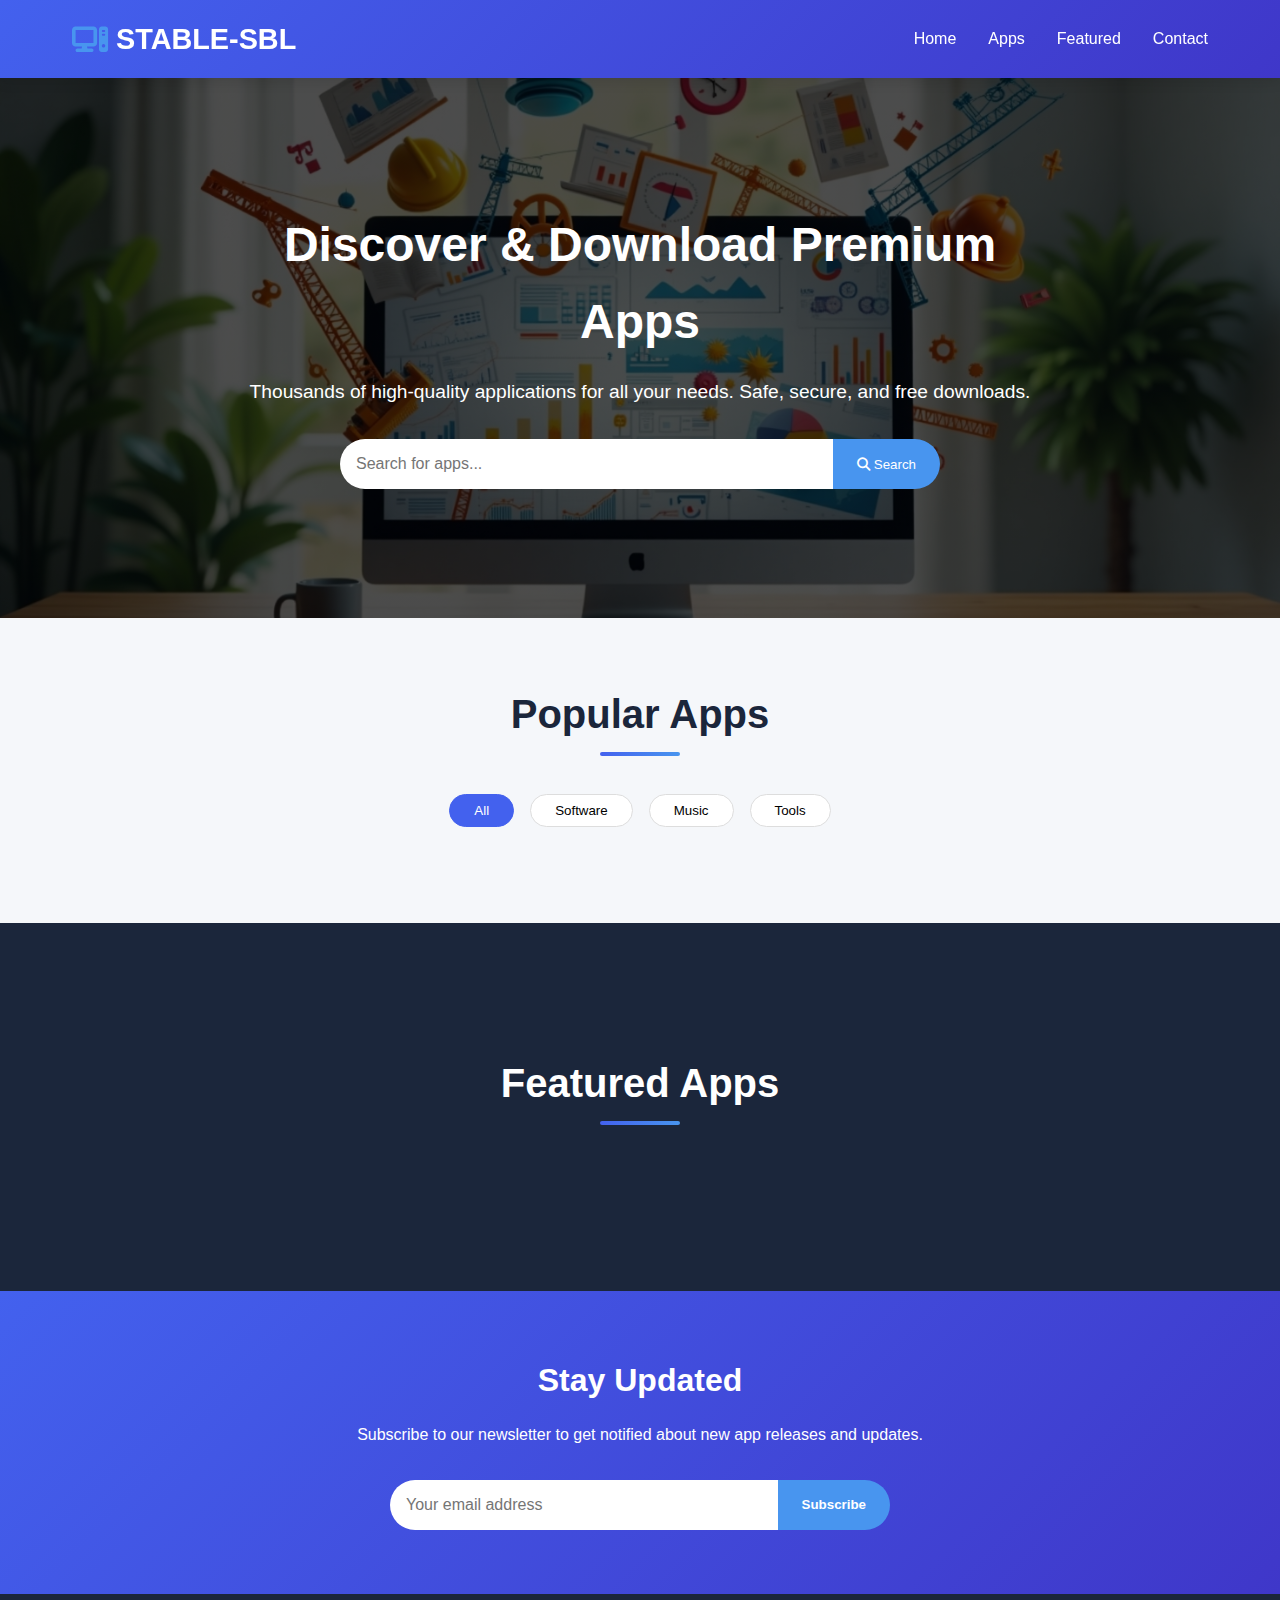
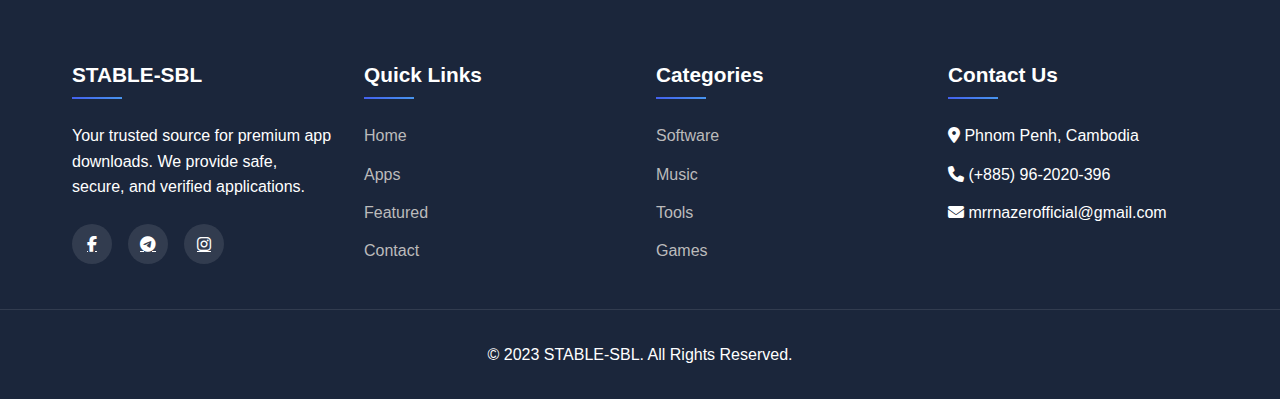
<file: templates/index.html>
<!DOCTYPE html>
<html lang="en">
<head>
    <meta charset="UTF-8">
    <meta name="viewport" content="width=device-width, initial-scale=1.0">
    <title>STABLE-SBL</title>
    <link rel="stylesheet" href="https://cdnjs.cloudflare.com/ajax/libs/font-awesome/6.4.0/css/all.min.css">
    <link rel="stylesheet" href="/static/css/styles.css">
    <link rel="icon" href="/static/img/favicon.ico" type="image/x-icon">
</head>
<body>
    <!-- Header -->
    <header>
        <nav class="navbar">
            <div class="logo">
                <i class="fa-solid fa-computer"></i>
                <span>STABLE-SBL</span>
            </div>
            <ul class="nav-links">
                <li><a href="#home">Home</a></li>
                <li><a href="#apps">Apps</a></li>
                <li><a href="#featured">Featured</a></li>
                <li><a href="https://t.me/ATHBONA">Contact</a></li>
            </ul>
            <div class="mobile-menu">
                <i class="fas fa-bars"></i>
            </div>
        </nav>
    </header>

    <!-- Hero Section -->
    <section class="hero" id="home">
        <div class="hero-content">
            <h1>Discover & Download Premium Apps</h1>
            <p>Thousands of high-quality applications for all your needs. Safe, secure, and free downloads.</p>
            <div class="search-bar">
                <input type="text" id="search-input" placeholder="Search for apps...">
                <button id="search-btn"><i class="fas fa-search"></i> Search</button>
            </div>
        </div>
    </section>

    <!-- Apps Section -->
    <section class="container" id="apps">
        <div class="section-title">
            <h2>Popular Apps</h2>
        </div>
        
        <div class="filter-buttons">
            <button class="filter-btn active" data-filter="all">All</button>
            <button class="filter-btn" data-filter="software">Software</button>
            <button class="filter-btn" data-filter="music">Music</button>
            <button class="filter-btn" data-filter="tools">Tools</button>
        </div>
        
        <div class="apps-grid" id="apps-container">
            <!-- Apps will be loaded here by JavaScript -->
        </div>
    </section>

    <!-- Featured Apps -->
    <section class="featured-apps" id="featured">
        <div class="container">
            <div class="section-title">
                <h2>Featured Apps</h2>
            </div>
            
            <div class="apps-grid" id="featured-container">
                <!-- Featured apps will be loaded here by JavaScript -->
            </div>
        </div>
    </section>

    <!-- Newsletter -->
    <section class="newsletter">
        <div class="newsletter-content">
            <h2>Stay Updated</h2>
            <p>Subscribe to our newsletter to get notified about new app releases and updates.</p>
            <form class="newsletter-form" id="newsletter-form">
                <input type="email" name="email" placeholder="Your email address" required>
                <button type="submit">Subscribe</button>
            </form>
            <div id="subscription-message" style="display: none; margin-top: 1rem;"></div>
        </div>
    </section>

    <!-- Footer -->
    <footer>
        <div class="footer-content">
            <div class="footer-column">
                <h3>STABLE-SBL</h3>
                <p>Your trusted source for premium app downloads. We provide safe, secure, and verified applications.</p>
                <div class="social-links">
                    <a href="https://www.facebook.com/at.bona.2025"><i class="fab fa-facebook-f"></i></a>
                    <a href="#"><i class="fab fa-telegram"></i></a>
                    <a href="#"><i class="fab fa-instagram"></i></a>
                </div>
            </div>
            
            <div class="footer-column">
                <h3>Quick Links</h3>
                <ul class="footer-links">
                    <li><a href="#home">Home</a></li>
                    <li><a href="#apps">Apps</a></li>
                    <li><a href="#featured">Featured</a></li>
                    <li><a href="https://t.me/ATHBONA">Contact</a></li>
                </ul>
            </div>
            
            <div class="footer-column">
                <h3>Categories</h3>
                <ul class="footer-links">
                    <li><a href="#">Software</a></li>
                    <li><a href="#">Music</a></li>
                    <li><a href="#">Tools</a></li>
                    <li><a href="#">Games</a></li>
                </ul>
            </div>
            
            <div class="footer-column">
                <h3>Contact Us</h3>
                <ul class="footer-links">
                    <li><i class="fas fa-map-marker-alt"></i> Phnom Penh, Cambodia</li>
                    <li><i class="fas fa-phone"></i> (+885) 96-2020-396</li>
                    <li><i class="fas fa-envelope"></i> mrrnazerofficial@gmail.com</li>
                </ul>
            </div>
        </div>
        
        <div class="footer-bottom">
            <p>&copy; 2023 STABLE-SBL. All Rights Reserved.</p>
        </div>
    </footer>

    <script src="/static/js/main.js"></script>
</body>
</html>
</file>
<file: static/css/styles.css>
:root {
    --primary: #4361ee;
    --secondary: #3f37c9;
    --accent: #4895ef;
    --dark: #1b263b;
    --light: #f8f9fa;
    --success: #4cc9f0;
    --danger: #f72585;
    --warning: #f8961e;
}

* {
    margin: 0;
    padding: 0;
    box-sizing: border-box;
}

body {
    font-family: 'Poppins', sans-serif;
    background-color: #f5f7fa;
    color: var(--dark);
    line-height: 1.6;
}

/* Header Styles */
header {
    background: linear-gradient(135deg, var(--primary), var(--secondary));
    color: white;
    padding: 1rem 0;
    box-shadow: 0 4px 12px rgba(0, 0, 0, 0.1);
    position: sticky;
    top: 0;
    z-index: 100;
}

.navbar {
    display: flex;
    justify-content: space-between;
    align-items: center;
    max-width: 1200px;
    margin: 0 auto;
    padding: 0 2rem;
}

.logo {
    font-size: 1.8rem;
    font-weight: 700;
    display: flex;
    align-items: center;
}

.logo i {
    margin-right: 0.5rem;
    color: var(--accent);
}

.nav-links {
    display: flex;
    list-style: none;
}

.nav-links li {
    margin-left: 2rem;
}

.nav-links a {
    color: white;
    text-decoration: none;
    font-weight: 500;
    transition: all 0.3s ease;
    padding: 0.5rem 0;
    position: relative;
}

.nav-links a:hover {
    color: var(--accent);
}

.nav-links a::after {
    content: '';
    position: absolute;
    bottom: 0;
    left: 0;
    width: 0;
    height: 2px;
    background-color: var(--accent);
    transition: width 0.3s ease;
}

.nav-links a:hover::after {
    width: 100%;
}

.mobile-menu {
    display: none;
    font-size: 1.5rem;
    cursor: pointer;
}

/* Hero Section */
.hero {
    background: linear-gradient(rgba(0, 0, 0, 0.7), rgba(0, 0, 0, 0.7)), url('../img/sbl/sbl3.jpg'); 
    background-size: cover;
    background-position: center;
    height: 60vh;
    display: flex;
    align-items: center;
    justify-content: center;
    text-align: center;
    color: white;
    padding: 0 2rem;
}

.hero-content {
    max-width: 800px;
}

.hero h1 {
    font-size: 3rem;
    margin-bottom: 1rem;
    animation: fadeIn 1s ease;
}

.hero p {
    font-size: 1.2rem;
    margin-bottom: 2rem;
    animation: fadeIn 1.5s ease;
}

.search-bar {
    display: flex;
    max-width: 600px;
    margin: 0 auto;
    animation: fadeIn 2s ease;
}

.search-bar input {
    flex: 1;
    padding: 1rem;
    border: none;
    border-radius: 50px 0 0 50px;
    font-size: 1rem;
    outline: none;
}

.search-bar button {
    padding: 1rem 1.5rem;
    background-color: var(--accent);
    color: white;
    border: none;
    border-radius: 0 50px 50px 0;
    cursor: pointer;
    transition: all 0.3s ease;
}

.search-bar button:hover {
    background-color: var(--primary);
}

/* Apps Section */
.container {
    max-width: 1200px;
    margin: 4rem auto;
    padding: 0 2rem;
}

.section-title {
    text-align: center;
    margin-bottom: 3rem;
    position: relative;
}

.section-title h2 {
    font-size: 2.5rem;
    color: var(--dark);
    display: inline-block;
    position: relative;
}

.section-title h2::after {
    content: '';
    position: absolute;
    bottom: -10px;
    left: 50%;
    transform: translateX(-50%);
    width: 80px;
    height: 4px;
    background: linear-gradient(to right, var(--primary), var(--accent));
    border-radius: 2px;
}

.filter-buttons {
    display: flex;
    justify-content: center;
    flex-wrap: wrap;
    margin-bottom: 2rem;
    gap: 1rem;
}

.filter-btn {
    padding: 0.5rem 1.5rem;
    background-color: white;
    border: 1px solid #ddd;
    border-radius: 50px;
    cursor: pointer;
    transition: all 0.3s ease;
    font-weight: 500;
}

.filter-btn.active, .filter-btn:hover {
    background-color: var(--primary);
    color: white;
    border-color: var(--primary);
}

.apps-grid {
    display: grid;
    grid-template-columns: repeat(auto-fill, minmax(300px, 1fr));
    gap: 2rem;
}

.app-card {
    background-color: white;
    border-radius: 10px;
    overflow: hidden;
    box-shadow: 0 5px 15px rgba(0, 0, 0, 0.1);
    transition: transform 0.3s ease, box-shadow 0.3s ease;
    position: relative;
    cursor: pointer;
}

.app-card:hover {
    transform: translateY(-10px);
    box-shadow: 0 15px 30px rgba(0, 0, 0, 0.2);
}

.app-badge {
    position: absolute;
    top: 10px;
    right: 10px;
    background-color: var(--danger);
    color: white;
    padding: 0.3rem 0.8rem;
    border-radius: 50px;
    font-size: 0.8rem;
    font-weight: 600;
}

.app-image {
    height: 200px;
    overflow: hidden;
}

.app-image img {
    width: 100%;
    height: 100%;
    object-fit: cover;
    transition: transform 0.5s ease;
}

.app-card:hover .app-image img {
    transform: scale(1.1);
}

.app-content {
    padding: 1.5rem;
}

.app-title {
    font-size: 1.3rem;
    margin-bottom: 0.5rem;
    color: var(--dark);
}

.app-developer {
    color: #666;
    font-size: 0.9rem;
    margin-bottom: 1rem;
}

.app-description {
    margin-bottom: 1.5rem;
    color: #555;
    font-size: 0.95rem;
}

.app-meta {
    display: flex;
    justify-content: space-between;
    align-items: center;
    margin-bottom: 1rem;
    font-size: 0.9rem;
}

.app-rating {
    color: var(--warning);
}

.app-size {
    color: #666;
}

.download-btn {
    display: block;
    width: 100%;
    padding: 0.8rem;
    background: linear-gradient(to right, var(--primary), var(--accent));
    color: white;
    text-align: center;
    text-decoration: none;
    border-radius: 5px;
    font-weight: 600;
    transition: all 0.3s ease;
}

.download-btn:hover {
    background: linear-gradient(to right, var(--secondary), var(--primary));
    box-shadow: 0 5px 15px rgba(67, 97, 238, 0.4);
}

/* App Detail Page */
.app-detail {
    margin-top: 2rem;
}

.back-button {
    margin-bottom: 2rem;
}

.btn-back {
    display: inline-flex;
    align-items: center;
    gap: 0.5rem;
    color: var(--primary);
    text-decoration: none;
    font-weight: 600;
    transition: all 0.3s ease;
}

.btn-back:hover {
    color: var(--secondary);
}

.app-detail-content {
    display: grid;
    grid-template-columns: 1fr 1fr;
    gap: 3rem;
    align-items: start;
}

.app-detail-image {
    border-radius: 10px;
    overflow: hidden;
    box-shadow: 0 5px 15px rgba(0, 0, 0, 0.1);
}

.app-detail-image img {
    width: 100%;
    height: auto;
    display: block;
}

.app-detail-info h1 {
    font-size: 2.5rem;
    margin-bottom: 0.5rem;
    color: var(--dark);
}

.app-detail-info .app-meta {
    margin: 1.5rem 0;
    font-size: 1rem;
}

.app-detail-info .app-description {
    font-size: 1.1rem;
    line-height: 1.8;
    margin-bottom: 2rem;
}

/* Featured Apps */
.featured-apps {
    background-color: var(--dark);
    padding: 4rem 0;
    color: white;
}

.featured-apps .section-title h2 {
    color: white;
}

.featured-apps .app-card {
    background-color: #2a3a5a;
}

.featured-apps .app-title {
    color: white;
}

.featured-apps .app-developer, 
.featured-apps .app-description, 
.featured-apps .app-size {
    color: #bbb;
}

/* Newsletter */
.newsletter {
    background: linear-gradient(135deg, var(--primary), var(--secondary));
    padding: 4rem 0;
    color: white;
    text-align: center;
}

.newsletter-content {
    max-width: 600px;
    margin: 0 auto;
}

.newsletter h2 {
    font-size: 2rem;
    margin-bottom: 1rem;
}

.newsletter p {
    margin-bottom: 2rem;
}

.newsletter-form {
    display: flex;
    max-width: 500px;
    margin: 0 auto;
}

.newsletter-form input {
    flex: 1;
    padding: 1rem;
    border: none;
    border-radius: 50px 0 0 50px;
    font-size: 1rem;
    outline: none;
}

.newsletter-form button {
    padding: 1rem 1.5rem;
    background-color: var(--accent);
    color: white;
    border: none;
    border-radius: 0 50px 50px 0;
    cursor: pointer;
    transition: all 0.3s ease;
    font-weight: 600;
}

.newsletter-form button:hover {
    background-color: var(--primary);
}

/* Footer */
footer {
    background-color: var(--dark);
    color: white;
    padding: 4rem 0 2rem;
}

.footer-content {
    max-width: 1200px;
    margin: 0 auto;
    display: grid;
    grid-template-columns: repeat(auto-fit, minmax(250px, 1fr));
    gap: 2rem;
    padding: 0 2rem;
}

.footer-column h3 {
    font-size: 1.3rem;
    margin-bottom: 1.5rem;
    position: relative;
    padding-bottom: 0.5rem;
}

.footer-column h3::after {
    content: '';
    position: absolute;
    bottom: 0;
    left: 0;
    width: 50px;
    height: 2px;
    background: linear-gradient(to right, var(--primary), var(--accent));
}

.footer-links {
    list-style: none;
}

.footer-links li {
    margin-bottom: 0.8rem;
}

.footer-links a {
    color: #bbb;
    text-decoration: none;
    transition: all 0.3s ease;
}

.footer-links a:hover {
    color: var(--accent);
    padding-left: 5px;
}

.social-links {
    display: flex;
    gap: 1rem;
    margin-top: 1.5rem;
}

.social-links a {
    display: flex;
    align-items: center;
    justify-content: center;
    width: 40px;
    height: 40px;
    background-color: rgba(255, 255, 255, 0.1);
    border-radius: 50%;
    color: white;
    transition: all 0.3s ease;
}

.social-links a:hover {
    background-color: var(--accent);
    transform: translateY(-3px);
}

.footer-bottom {
    text-align: center;
    padding-top: 2rem;
    margin-top: 2rem;
    border-top: 1px solid rgba(255, 255, 255, 0.1);
}

/* Animations */
@keyframes fadeIn {
    from {
        opacity: 0;
        transform: translateY(20px);
    }
    to {
        opacity: 1;
        transform: translateY(0);
    }
}

/* Responsive Design */
@media (max-width: 768px) {
    .nav-links {
        position: fixed;
        top: 70px;
        left: -100%;
        width: 100%;
        height: calc(100vh - 70px);
        background-color: var(--dark);
        flex-direction: column;
        align-items: center;
        justify-content: flex-start;
        padding-top: 2rem;
        transition: all 0.5s ease;
    }
    
    .nav-links.active {
        left: 0;
    }
    
    .nav-links li {
        margin: 1rem 0;
    }
    
    .mobile-menu {
        display: block;
    }
    
    .hero h1 {
        font-size: 2.2rem;
    }
    
    .section-title h2 {
        font-size: 2rem;
    }
    
    .app-detail-content {
        grid-template-columns: 1fr;
    }
}
/* Add this to styles.css */
.search-by-name-btn {
    display: block;
    width: 100%;
    padding: 0.8rem;
    background: linear-gradient(to right, #4cc9f0, #4895ef);
    color: white;
    text-align: center;
    text-decoration: none;
    border: none;
    border-radius: 5px;
    font-weight: 600;
    transition: all 0.3s ease;
    margin-top: 0.5rem;
    cursor: pointer;
}

.search-by-name-btn:hover {
    background: linear-gradient(to right, #4895ef, #4361ee);
    box-shadow: 0 5px 15px rgba(67, 97, 238, 0.4);
}

.app-content {
    position: relative;
    padding-bottom: 0.5rem;
}
/* 404 Page Styles */
.not-found {
    text-align: center;
    padding: 5rem 0;
}

.not-found h1 {
    font-size: 5rem;
    margin-bottom: 1rem;
    color: var(--danger);
}

.not-found p {
    font-size: 1.5rem;
    margin-bottom: 2rem;
}

/* Mobile menu improvements */
@media (max-width: 768px) {
    .mobile-menu {
        z-index: 101;
    }
    
    .nav-links {
        z-index: 100;
    }
}

/* Favicon fallback */
.link[rel="icon"] {
    display: none;
}
</file>
